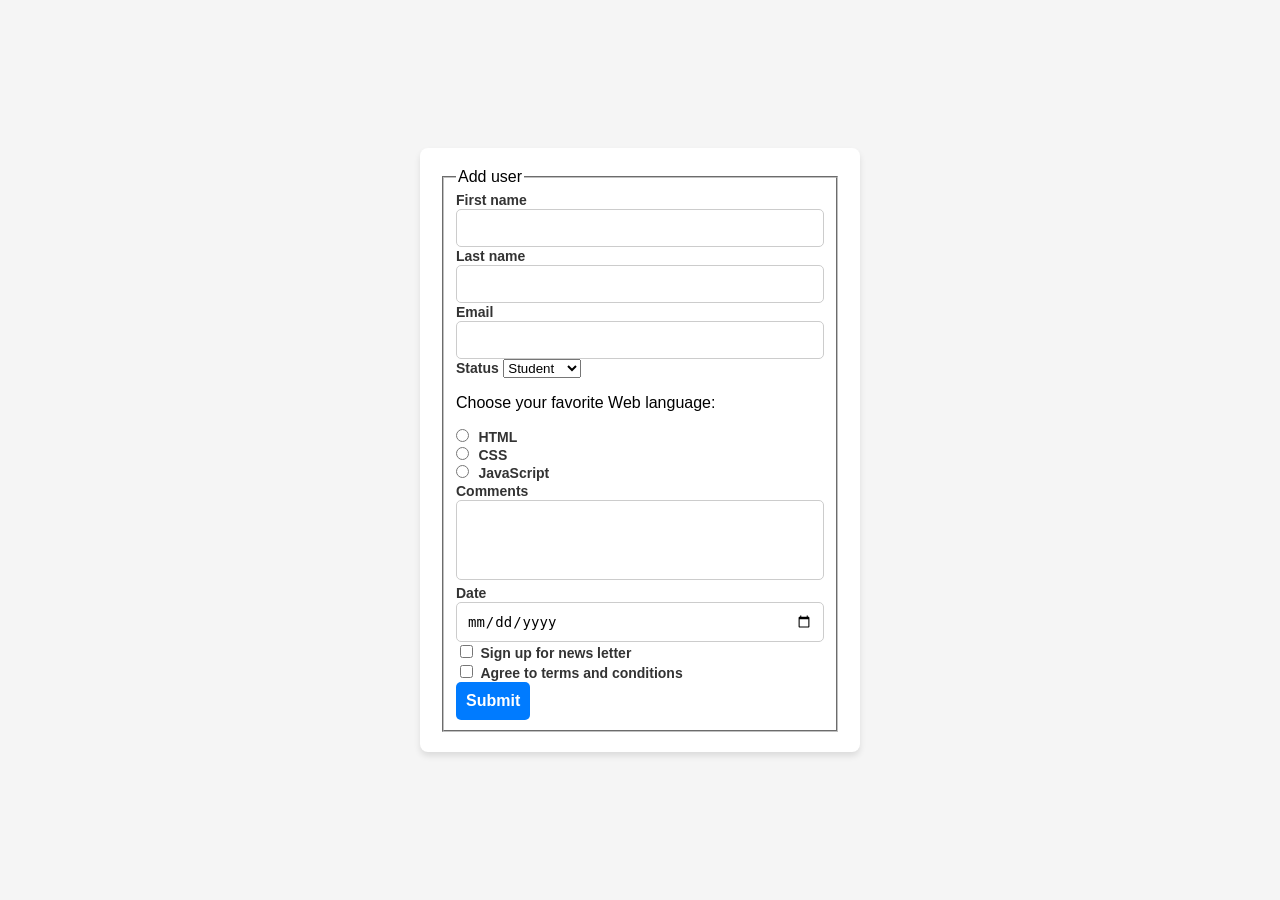
<file: Css/practice-for-prepwork-css-layout/index.html>
<!DOCTYPE html>
<html>
    <head>
        <link rel="stylesheet" type="text/css" href="layout.css">
    </head>
    <body>
        <form action="/form-handling-url" method="post">
            <fieldset>
            <legend>Add user</legend>

            <div>
                <label for="firstName">First name</label>
                <input type="text" id="firstName" name="first_name">
            </div>

            <div>
                <label for="lastName">Last name</label>
                <input type="text" id="lastName" name="last_name">
            </div>

            <div>
                <label for="email">Email</label>
                <input type="email" id="email" name="email_address">
            </div>

            <div>
                <label for="role">Status</label>
                <select id="role" name="user_role_name">
                <option value="student">Student</option>
                <option value="instructor">Instructor</option>
                <option value="guest">Guest</option>
                </select>
            </div>

            <div>
                <p>Choose your favorite Web language:</p>
                <input type="radio" id="html" name="fav_language" value="HTML">
                <label for="html">HTML</label><br>
                <input type="radio" id="css" name="fav_language" value="CSS">
                <label for="css">CSS</label><br>
                <input type="radio" id="javascript" name="fav_language" value="JavaScript">
                <label for="javascript">JavaScript</label>
            </div>

            <div>
                <label for="comments">Comments</label>
                <textarea id="comments" name="comments"></textarea>
            </div>

            <div>
                <label for="date">Date</label>
                <input type="date" id="date" name="date">
            </div>

            <div>
                <input type="checkbox" id="signup" name="signup" value="Signup">
                <label for="signup">Sign up for news letter</label><br>
                <input type="checkbox" id="terms" name="terms" value="Terms">
                <label for="terms"> Agree to terms and conditions</label>
            </div>

            <div>
                <button type="submit">Submit</button>
            </div>

            </fieldset>
        </form>
    </body>
</html>
</file>
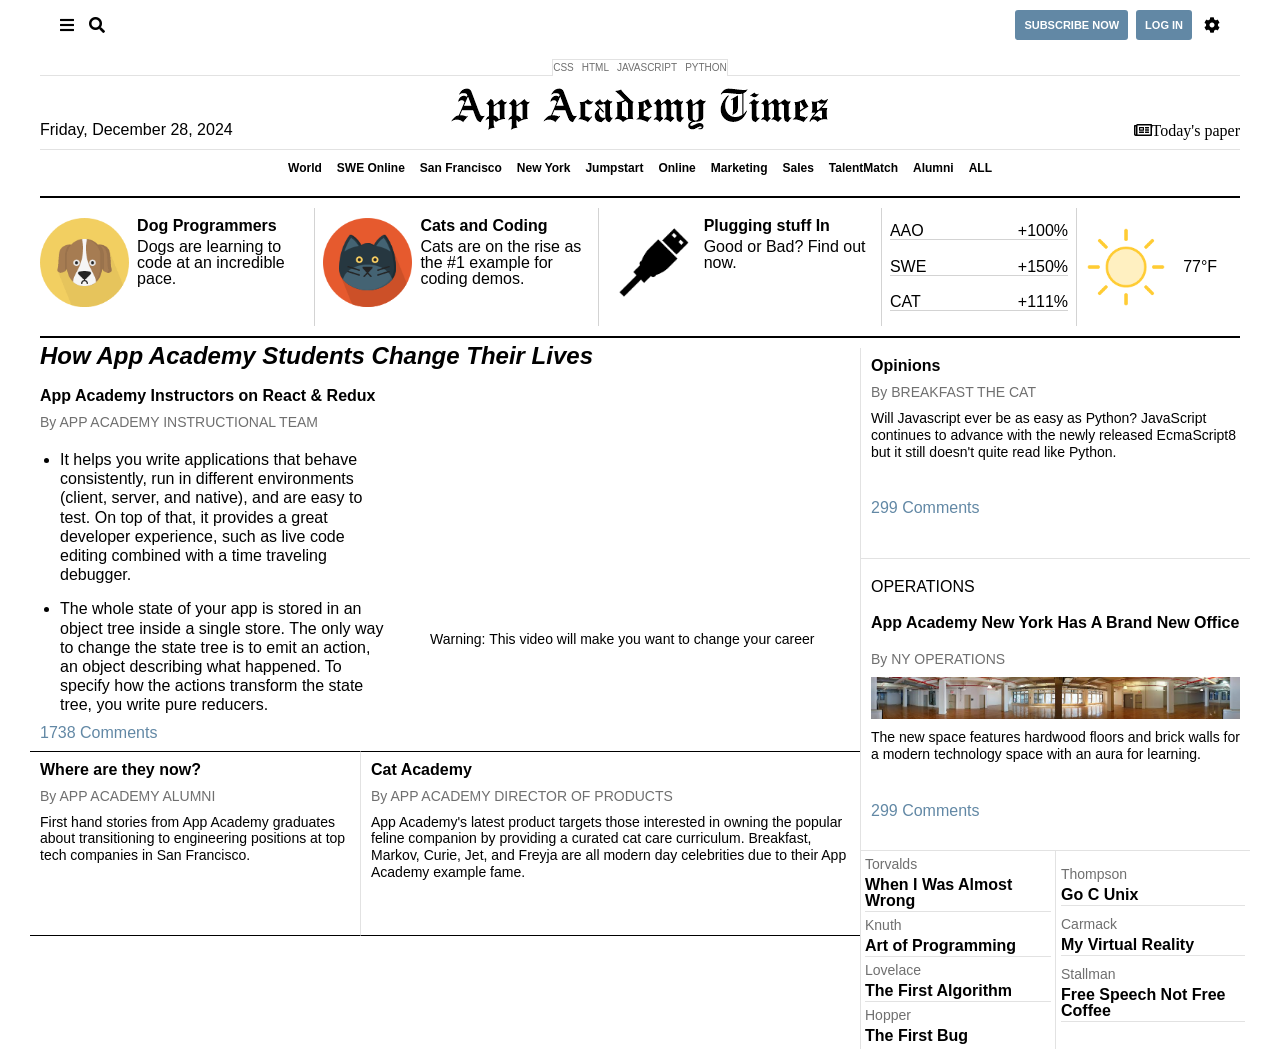
<file: Css/practice-for-week-07-aa-times-long-practice/index.html>
<!-- Your code here -->
 <!DOCTYPE html>
 <html lang="en">
 <head>
    <meta charset="UTF-8">
    <meta name="viewport" content="width=device-width, initial-scale=1.0">
    <title>App Academy Times</title>
    <link rel="stylesheet" href="https://use.fontawesome.com/releases/v5.0.12/css/all.css">
    <link rel="stylesheet" href="./stylesheets/main-styles.css">
 </head>
 <body>
    <header>
        <!--First nav section-->
        <div class="masthead">
            <div class="masthead__menu-and-search">
                <div class="button-icons" id="button-icons-left">
                    <i class="fa fa-bars"></i>
                </div>
                <div class="button-icons" id="button-icons-right">
                    <i class="fa fa-search"></i>
                </div>
            </div>
            <div class="masthead__actions">
                <div>
                    <button>Subscribe Now</button>
                </div>
                <div>
                    <button>Log in</button>
                </div>
                <div>
                    <i class="fas fa-cog" id="settings"></i>
                </div>
            </div>
            <div class="masthead__technologies">
                <div class="technologies">
                    <span class="technologies-one">CSS</span>
                    <span class="technologies-two">HTML</span>
                    <span class="technologies-three">JavaScript</span>
                    <span class="technologies-four">Python</span>
                </div>
            </div>
            <div class="masthead__date">
                Friday, December 28, 2024
            </div>
            <div class="masthead__logo">
                <img src="./images/AA_Times_Logo.png" alt="">
            </div>
            <div class="masthead__paper">
                <i class="far fa-newspaper">Today's paper</i>
            </div>
        </div>
    </header>

    <!--Second nav section-->
    <nav class="nav-main">
        <ul class="nav-container">
            <li>World</li>
            <li>SWE Online</li>
            <li>San Francisco</li>
            <li>New York</li>
            <li>Jumpstart</li>
            <li>Online</li>
            <li>Marketing</li>
            <li>Sales</li>
            <li>TalentMatch</li>
            <li>Alumni</li>
            <li>ALL</li>
        </ul>
    </nav>
    <!--Bar section-->
    <section class="section-bar">
        <div class="interests-bar">
            <div>
                <img class="interests-bar__image" src="./images/dog.png" alt="">
            </div>
            <div class="interests-bar-box">
                <h2 class="interests-bar__headline">Dog Programmers</h2>
                <p class="interests-bar__story">Dogs are learning to code at an incredible pace.</p>
            </div>
            <div>
                <img class="interests-bar__image" src="./images/cat.png" alt="">
            </div>
            <div class="interests-bar-box">
                <h2 class="interests-bar__headline">Cats and Coding</h2>
                <p class="interests-bar__story">Cats are on the rise as the #1 example for coding demos.</p>
            </div>
            <div>
                <img class="interests-bar__image" src="./images/plug.png" alt="">
            </div>
            <div class="interests-bar-box">
                <h2 class="interests-bar__headline">Plugging stuff In</h2>
                <p class="interests-bar__story">Good or Bad? Find out now.</p>
            </div>
            <div class="interests-bar-stock-box">
                <div class="interests-bar__price"><span>AAO</span>+100%</div>
                <div class="interests-bar__price"><span>SWE</span>+150%</div>
                <div class="interests-bar__price"><span>CAT</span>+111%</div>
            </div>
            <div class="interests-bar-sun-box">
                <img class="interests-bar__image" src="./images/sun-icon.png" alt="">
            </div>
            <div class="interests-bar-text-box">
                <p class="interests-bar__text">77°F</p>
            </div>
        </div>
    </section>

    <!--Main Section-->
    <main>
        <article class="article">
            <div class="article__main-title">How App Academy Students Change Their Lives
            </div>
        </article>
        <article class="article article1">
            <header class="article__header">
                <h1 class="article__title">App Academy Instructors on React & Redux</h1>
                <h2 class="article__byline">By
                    <span class="article__author">APP ACADEMY INSTRUCTIONAL TEAM</span>
                </h2>
            </header>
            <ul>
                <li>
                    It helps you write applications that behave consistently, run in different environments (client, server, and native),
                    and are easy to test. On top of that, it provides a great developer experience, such as live code editing combined with
                    a time traveling debugger.
                </li>
                <li>
                    The whole state of your app is stored in an object tree inside a single store.
                    The only way to change the state tree is to emit an action, an object describing what happened. To specify how the
                    actions transform the state tree, you write pure reducers.
                </li>
            </ul>
            <span class="article__comments">1738 Comments</span>
        </article>

        <article class="article article-video">
            <iframe src="https://player.vimeo.com/video/380193367" width="420" height="280" frameborder="0"
                allow="autoplay; fullscreen" allowfullscreen></iframe>
                <p>
                    Warning: This video will make you want to change your career
                </p>
        </article>

        <article class="article article2">
            <header class="article__header">
                <h1 class="article__title">Where are they now?</h1>
                <h2 class="article__byline">
                    By <span class="article__author">APP ACADEMY ALUMNI</span>
                </h2>
            </header>
            <p>
                First hand stories from App Academy graduates about transitioning to
                engineering positions at top tech companies in San Francisco.
            </p>
        </article>
        <article class="article article3">
            <header class="article__header">
                <h1 class="article__title">Cat Academy</h1>
                <h2 class="article__byline">
                    By <span class="article__author">APP ACADEMY DIRECTOR OF PRODUCTS</span>
                </h2>
            </header>
            <p>
                App Academy's latest product targets those interested in owning the popular feline companion by providing a curated cat care curriculum. Breakfast, Markov, Curie, Jet, and Freyja are all modern day celebrities due to their App Academy example fame.
            </p>
        </article>
        <article class="article article4">
            <header class="article__header">
                <h1 class="article__title">Opinions</h1>
                <h2 class="article__byline">
                    By <span class="article__author">BREAKFAST THE CAT</span>
                </h2>
            </header>
            <p>
                Will Javascript ever be as easy as Python?
                JavaScript continues to advance with the newly released EcmaScript8 but it still doesn't quite read like Python.
            </p>
            <span class="article__comments">299 Comments</span>
        </article>
        <article class="article article5">
            <header class="article__header">
                <h1 class="article__title">OPERATIONS</h1>
                <h1 class="article__title2">App Academy New York Has A Brand New Office</h1>
                <h2 class="article__byline">
                    By <span class="article__author">NY OPERATIONS</span>
                </h2>
            </header>
            <img src="./images/new_office.jpg">
            <p>
                The new space features hardwood floors and brick walls for a modern technology space with an aura for learning.
            </p>
            <span class="article__comments">299 Comments</span>
        </article>
        <article class="other_articles">
            <article class="left">
                <article>
                    <header class="article__header">
                        <h2 class="article__author">Torvalds</h2>
                    </header>
                    <p>
                        When I Was Almost Wrong
                    </p>
                </article>
                <article>
                    <header class="article__header">
                        <h2 class="article__author">Knuth</h2>
                    </header>
                    <p>
                        Art of Programming
                    </p>
                </article>
                <article>
                    <header class="article__header">
                        <h2 class="article__author">Lovelace</h2>
                    </header>
                    <p>
                        The First Algorithm
                    </p>
                </article>
                <article>
                    <header class="article__header">
                        <h2 class="article__author">Hopper</h2>
                    </header>
                    <p>
                        The First Bug
                    </p>
                </article>
            </article>
            <article class="right">
                <article>
                    <header class="article__header">
                        <h2 class="article__author">Thompson</h2>
                    </header>
                    <p>
                        Go C Unix
                    </p>
                </article>
                <article>
                    <header class="article__header">
                        <h2 class="article__author">Carmack</h2>
                    </header>
                    <p>
                        My Virtual Reality
                    </p>
                </article>
                <article>
                    <header class="article__header">
                        <h2 class="article__author">Stallman</h2>
                    </header>
                    <p>
                        Free Speech Not Free Coffee
                    </p>
                </article>
            </article>
        </article>
    </main>
    <footer></footer>


    <script src="./scripts/event-handling.js"></script>
 </body>
 </html>
</file>
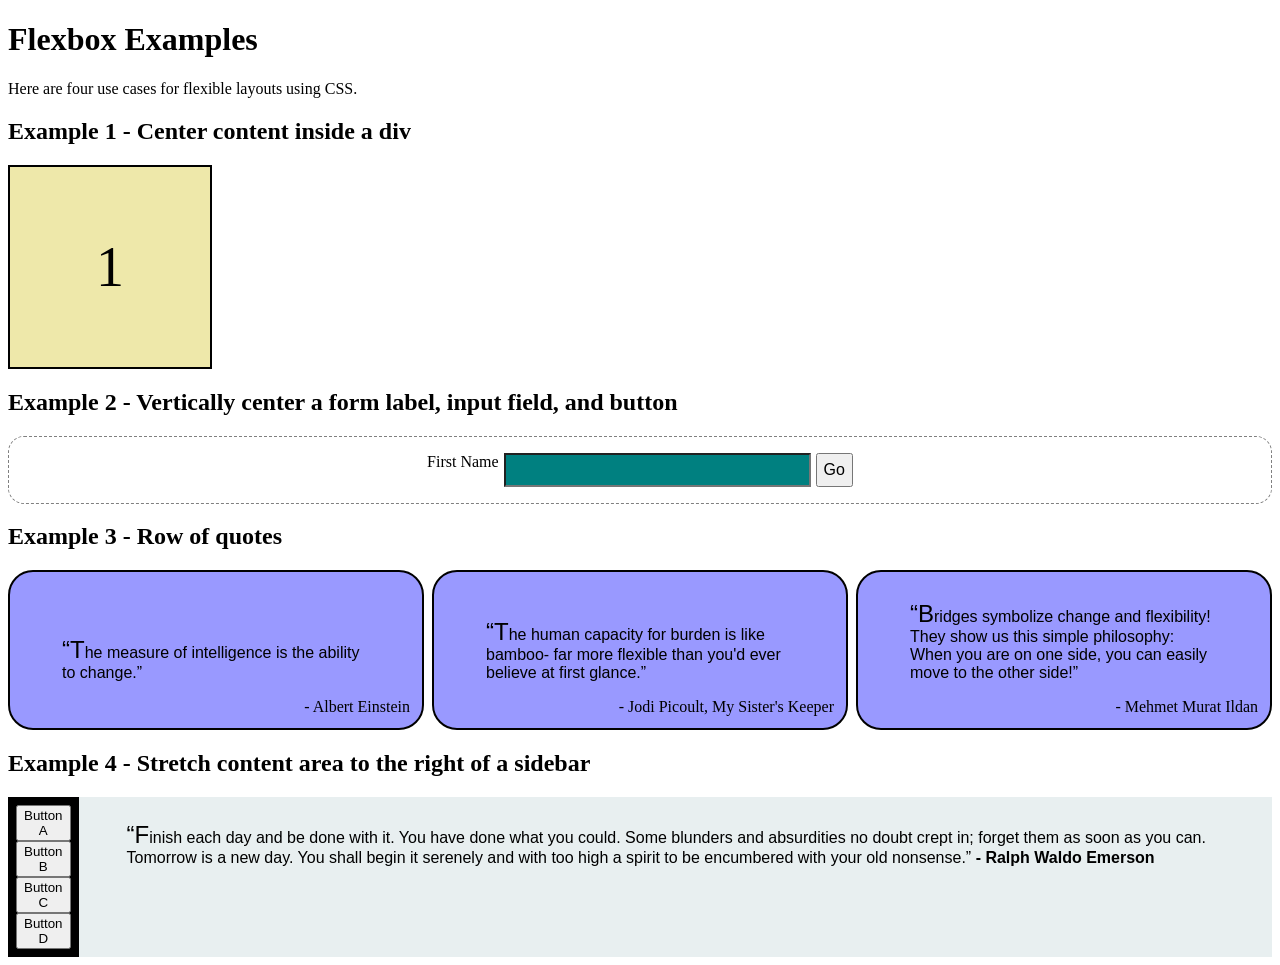
<file: Css/practice-for-week-07-css-flex-box/index.html>
<!DOCTYPE html>
<html lang="en">

<head>
    <meta charset="UTF-8">
    <meta name="viewport" content="width=device-width, initial-scale=1.0">
    <title>Flexbox Examples</title>
    <link rel="stylesheet" href="main.css">
</head>

<body>
    <h1>Flexbox Examples</h1>

    Here are four use cases for flexible layouts using CSS.

    <h2>Example 1 - Center content inside a div</h2>

    <div class="example1">1</div>

    <h2>Example 2 - Vertically center a form label, input field, and button</h2>

    <div class="example2"><label>First Name</label><input />
        <button>Go</button>
    </div>

    <h2>Example 3 - Row of quotes</h2>

    <div class="example3">
        <div>
            <blockquote>“The measure of intelligence is the ability to change.”
            </blockquote>
            - Albert Einstein
        </div>
        <div>
            <blockquote>“The human capacity for burden is like bamboo- far more
                flexible than you'd ever believe at first glance.”
            </blockquote>
            - Jodi Picoult, My Sister's Keeper
        </div>
        <div>
            <blockquote>“Bridges symbolize change and flexibility! They show us this
                simple philosophy: When you are on one side, you can easily move to
                the other side!”
            </blockquote>
            - Mehmet Murat Ildan
        </div>
    </div>

    <h2>Example 4 - Stretch content area to the right of a sidebar</h2>

    <div class="example4">
        <div class="sidebar">
            <button>Button A</button>
            <button>Button B</button>
            <button>Button C</button>
            <button>Button D</button>
        </div>
        <div class="content-area">
            <blockquote>“Finish each day and be done with it. You have done what you
                could. Some blunders and absurdities no doubt crept in; forget them
                as soon as you can. Tomorrow is a new day. You shall begin it
                serenely and with too high a spirit to be encumbered with your old
                nonsense.” <b>- Ralph Waldo Emerson</b></blockquote>
        </div>
    </div>

</body>

</html>
</file>
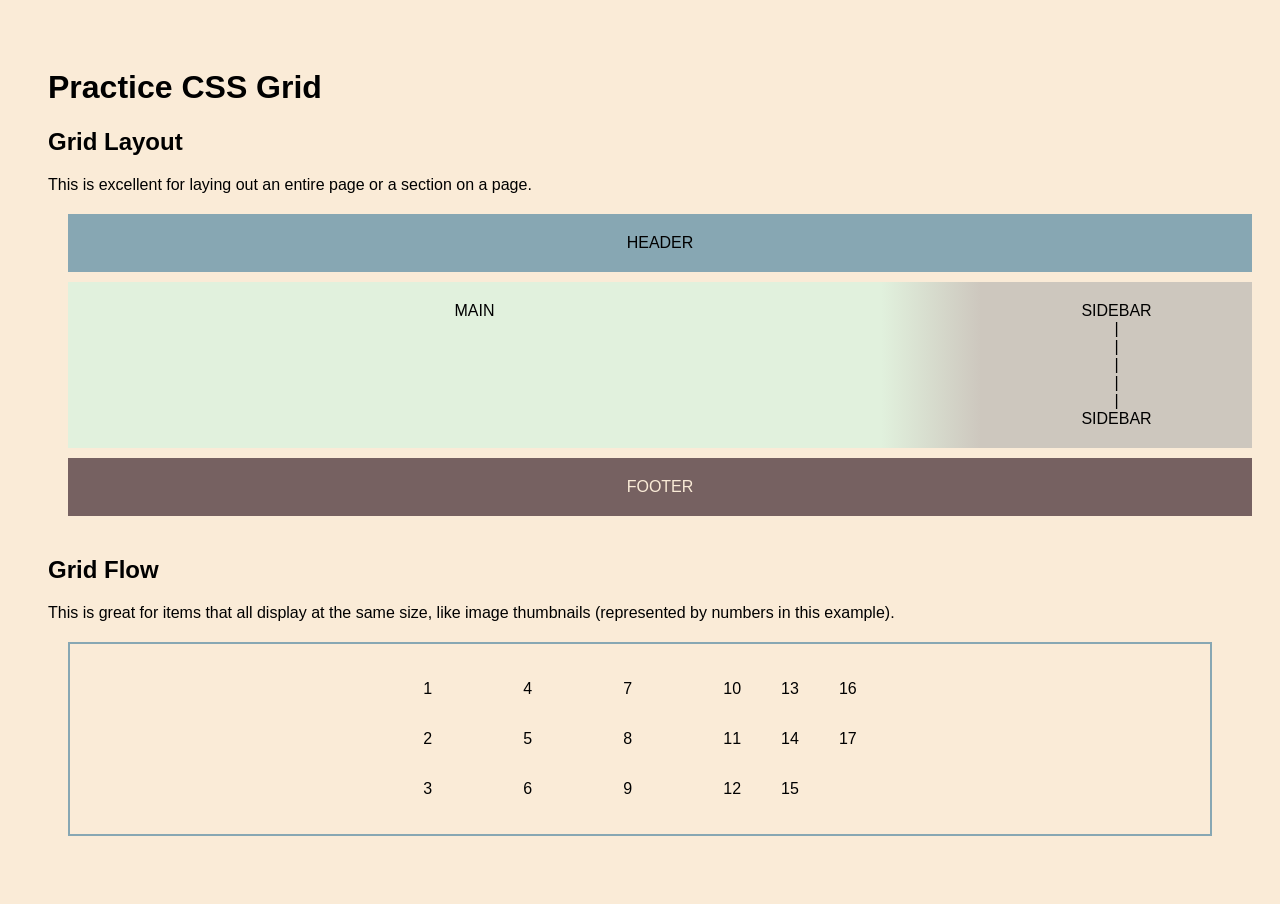
<file: Css/practice-for-week-07-css-grid/index.html>
<!DOCTYPE html>
<html lang="en">

<head>
    <meta charset="UTF-8">
    <meta name="viewport" content="width=device-width, initial-scale=1.0">
    <title>Practice CSS Grid</title>
    <link rel="stylesheet" href="main.css">
</head>

<body>
    <h1>Practice CSS Grid</h1>

    <h2>Grid Layout</h2>
    This is excellent for laying out an entire page or a section on a page.
    <div class="grid-container">
        <div class="item-1">HEADER</div>
        <div class="item-2">MAIN</div>
        <div class="divider"></div>
        <div class="item-3">
            SIDEBAR<br />
            |<br />
            |<br />
            |<br />
            |<br />
            |<br />
            SIDEBAR
        </div>
        <div class="item-4">FOOTER</div>
    </div>

    <h2>Grid Flow</h2>
    This is great for items that all display at the same size, like image
    thumbnails (represented by numbers in this example).
    <div class="grid-container-flow">
        <div>1</div>
        <div>2</div>
        <div>3</div>
        <div>4</div>
        <div>5</div>
        <div>6</div>
        <div>7</div>
        <div>8</div>
        <div>9</div>
        <div>10</div>
        <div>11</div>
        <div>12</div>
        <div>13</div>
        <div>14</div>
        <div>15</div>
        <div>16</div>
        <div>17</div>
    </div>
</body>

</html>
</file>
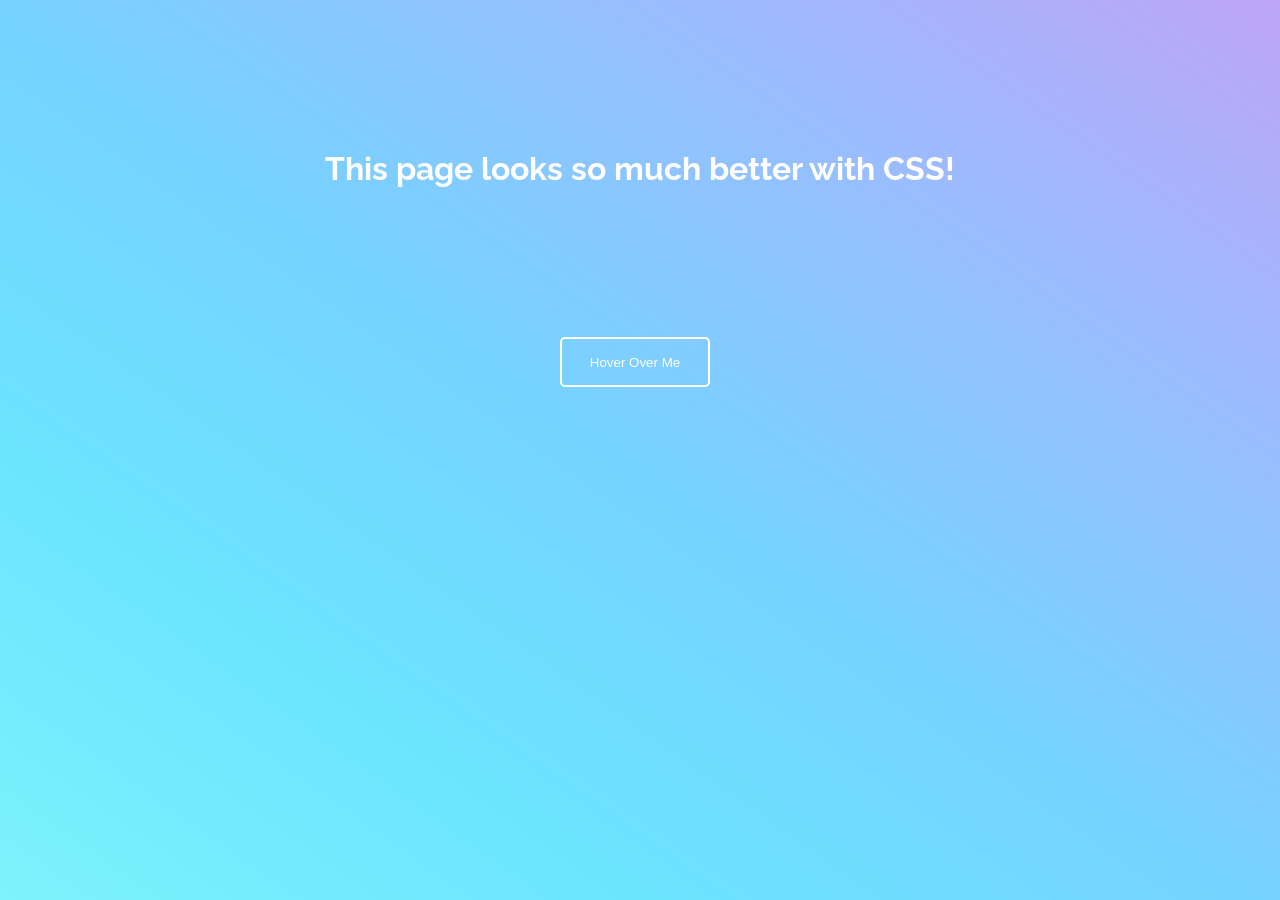
<file: Css/practice-for-week-07-css-linking-imports/index.html>
<!DOCTYPE html>
<html lang="en">
<head>
    <meta charset="UTF-8">
    <meta http-equiv="X-UA-Compatible" content="IE=edge">
    <meta name="viewport" content="width=device-width, initial-scale=1.0">
    <title>Linking Stylesheets</title>
    <!-- Your code here -->
     <link rel="stylesheet" href="styles.css">
     <link rel="stylesheet" href="button.css">
     <link rel="stylesheet" href="import.css">
</head>
<body>
    <div class="container">
        <h1>This page looks so much better with CSS!</h1>
        <button>Hover Over Me</button>
    </div>
</body>
</html>
</file>
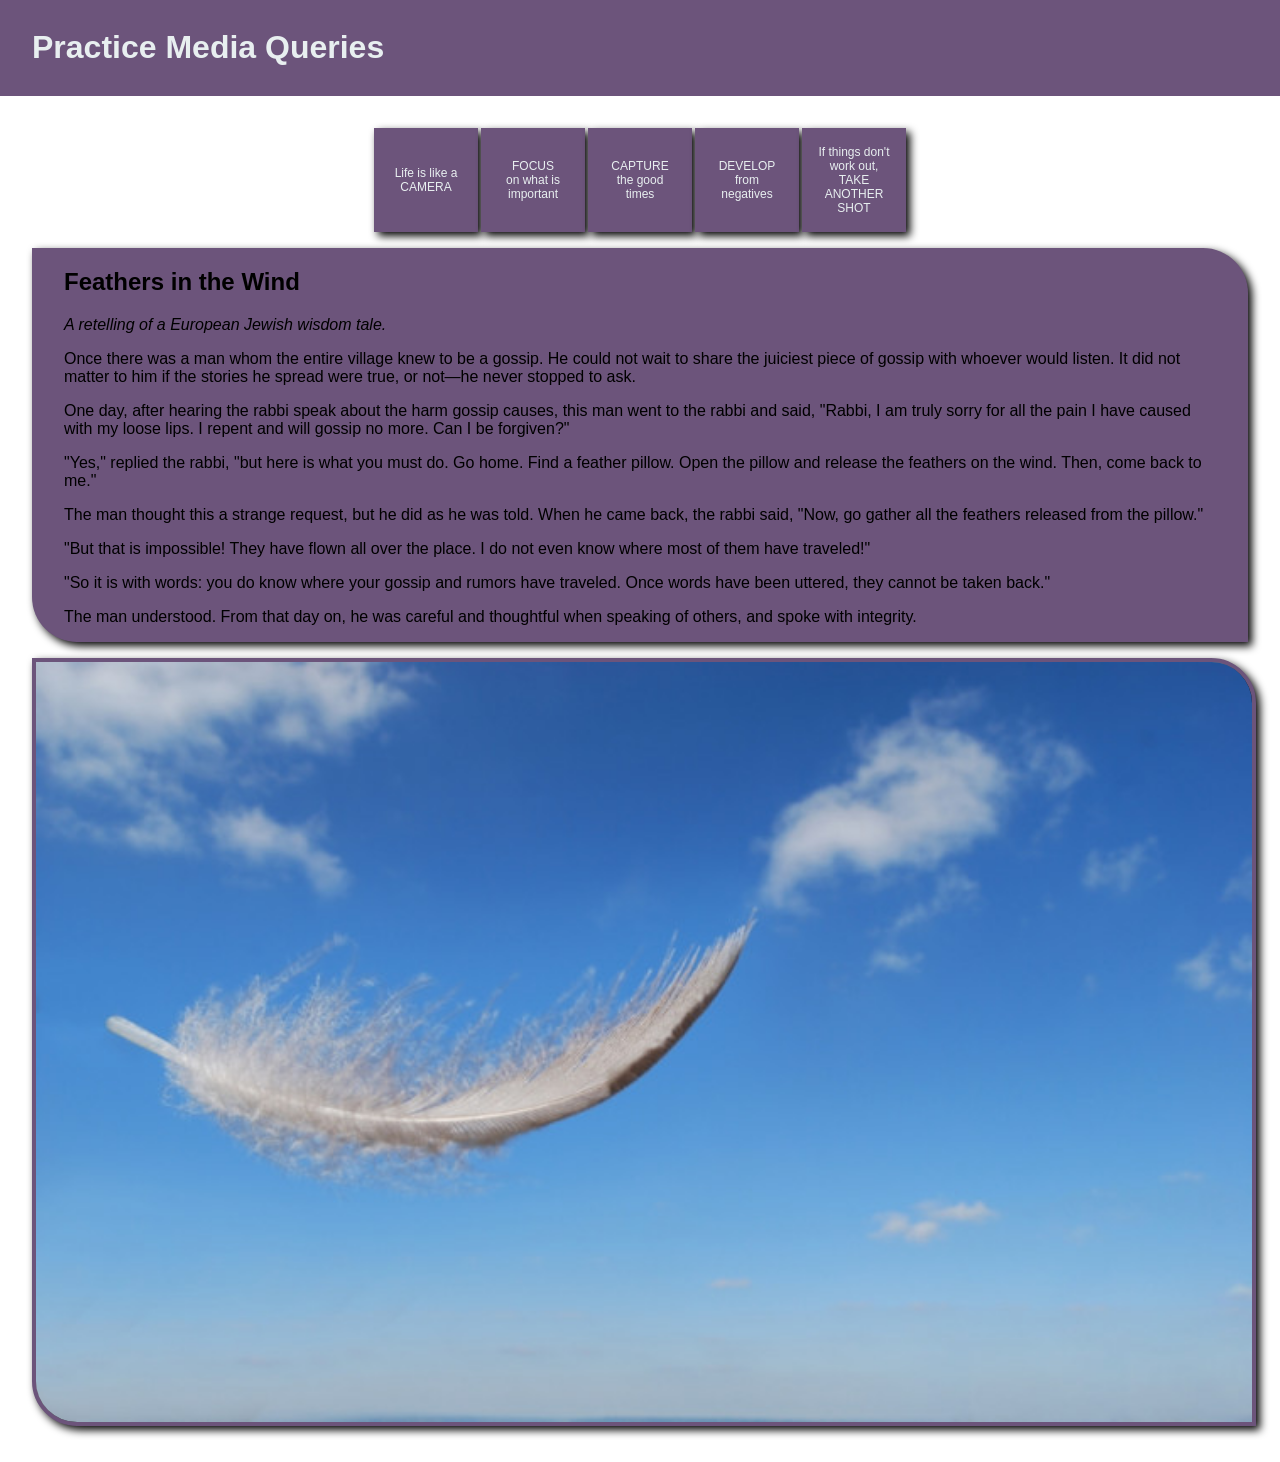
<file: Css/practice-for-week-07-css-media-queries/index.html>
<!DOCTYPE html>
<html lang="en">

<head>
    <meta charset="UTF-8">
    <meta name="viewport" content="width=device-width, initial-scale=1.0">
    <title>Practice Media Queries</title>
    <link rel="stylesheet" href="main.css">
</head>

<body>
    <header>
        <h1>Practice Media Queries</h1>
    </header>
    <div class="page">
        <div class="content">
            <div class="sidebar">
                <div class="ffe">Life is like a CAMERA</div>
                <div class="ffe">FOCUS<br />on what is important</div>
                <div class="ffe">CAPTURE<br />the good times</div>
                <div class="ffe">DEVELOP<br />from negatives</div>
                <div class="ffe">If things don't work out,<br />TAKE ANOTHER SHOT</div>
            </div>
            <div class="story-box">
                <h2>Feathers in the Wind</h2>
                <p><em>A retelling of a European Jewish wisdom tale.</em></p>

                <p>Once there was a man whom the entire village knew to be a gossip.
                    He could not wait to share the juiciest piece of gossip with
                    whoever would listen. It did not matter to him if the stories he
                    spread were true, or not—he never stopped to ask.</p>
                <p>One day, after hearing the rabbi speak about the harm gossip
                    causes, this man went to the rabbi and said, "Rabbi, I am truly
                    sorry for all the pain I have caused with my loose lips. I
                    repent and will gossip no more. Can I be forgiven?"</p>
                <p>"Yes," replied the rabbi, "but here is what you must do. Go home.
                    Find a feather pillow. Open the pillow and release the feathers
                    on the wind. Then, come back to me."</p>
                <p>The man thought this a strange request, but he did as he was
                    told. When he came back, the rabbi said, "Now, go gather all the
                    feathers released from the pillow."</p>
                <p>"But that is impossible! They have flown all over the place. I do
                    not even know where most of them have traveled!"</p>
                <p>"So it is with words: you do know where your gossip and rumors
                    have traveled. Once words have been uttered, they cannot be
                    taken back."</p>
                <p>The man understood. From that day on, he was careful and
                    thoughtful when speaking of others, and spoke with
                    integrity.</p>
            </div>
        </div>
        <div class="image-box">
            <img alt="feather" src="feather.jpg">
        </div>
    </div>
</body>

</html>
</file>
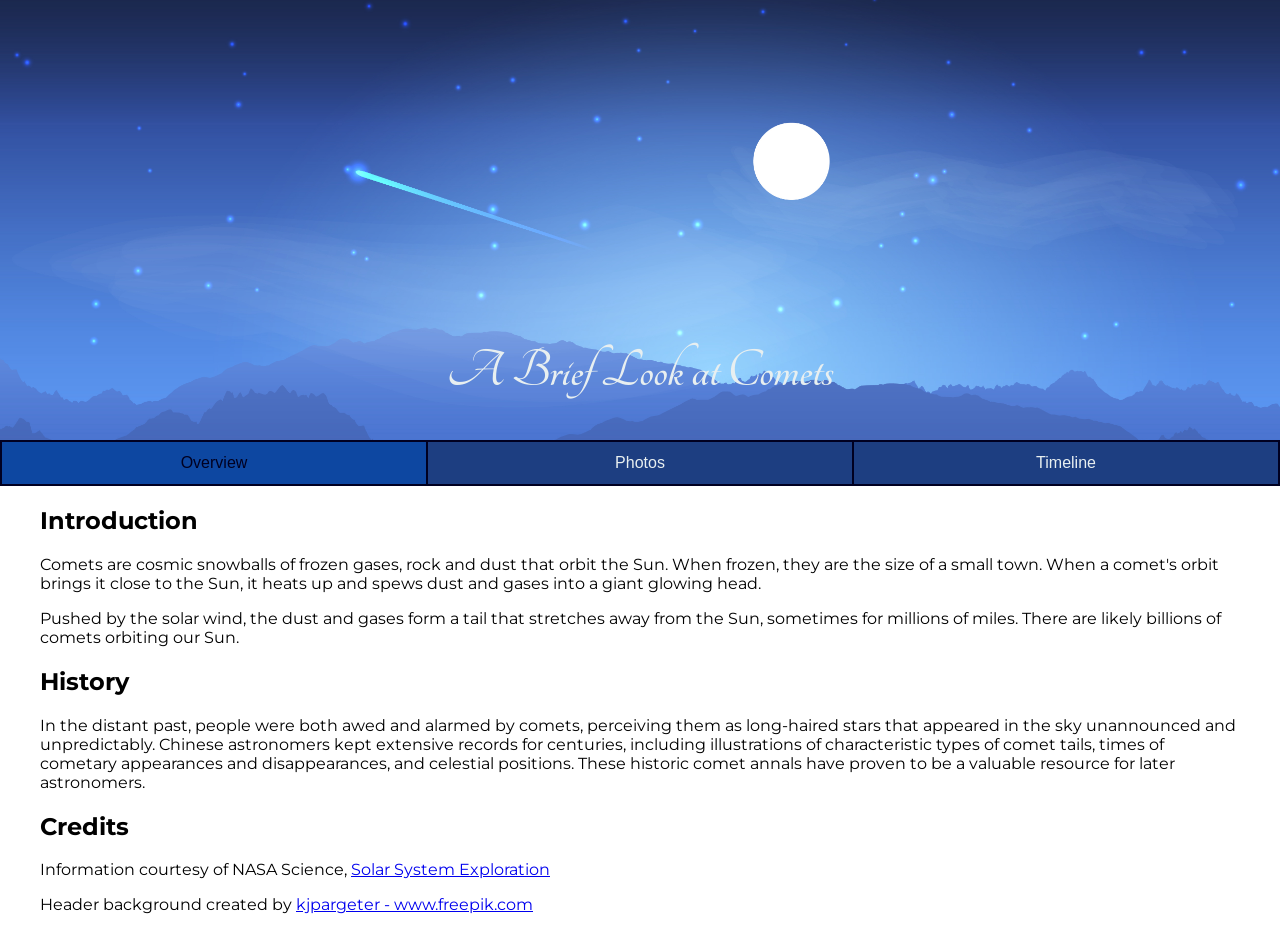
<file: Css/practice-for-week-07-media-queries-long-practice/index.html>
<!DOCTYPE html>
<html lang="en">

<head>
    <meta charset="UTF-8">
    <title>A Brief Look at Comets</title>
    <meta name="viewport" content="width=device-width, initial-scale=1.0">
    <link rel="preconnect" href="https://fonts.gstatic.com">
    <link rel="stylesheet" href="https://fonts.googleapis.com/css2?family=Montserrat:wght@300&display=swap">
    <link rel="stylesheet" href="https://fonts.googleapis.com/css?family=Tangerine">
    <link rel="stylesheet" href="styles/main.css">
</head>

<body>
    <header class="homepage">
        <h1>A Brief Look at Comets</h1>
    </header>
    <nav>
        <!-- Printing Important Content -->
        <a href="index.html" class="selected">Overview</a>

        <!-- Orientation of Item Cards: listing -->
        <a href="pages/photos.html">Photos</a>


        <!-- Prevent Overlap Ugliness - both screen & printed -->
        <!-- Wide = spread out, narrow = scroll, print = scale??? -->
        <a href="pages/timeline.html">Timeline</a>
    </nav>

    <h2>Introduction</h2>
    <p>Comets are cosmic snowballs of frozen gases, rock and dust that orbit
        the Sun. When frozen, they are the size of a small town. When a comet's
        orbit brings it close to the Sun, it heats up and spews dust and gases
        into a giant glowing head.</p>
    <p>Pushed by the solar wind, the dust and gases form a tail that stretches
        away from the Sun, sometimes for millions of miles. There are likely
        billions of comets orbiting our Sun.</p>
    <h2>History</h2>
    <p>In the distant past, people were both awed and alarmed by comets,
        perceiving them as long-haired stars that appeared in the sky
        unannounced and unpredictably. Chinese astronomers kept extensive
        records for centuries, including illustrations of characteristic types
        of comet tails, times of cometary appearances and disappearances, and
        celestial positions. These historic comet annals have proven to be a
        valuable resource for later astronomers.</p>
    <h2>Credits</h2>
    <p>Information courtesy of NASA Science,
        <a href="https://solarsystem.nasa.gov/asteroids-comets-and-meteors/comets/overview">Solar System Exploration</a>
    </p>

    <p>Header background created by
        <a href="https://www.freepik.com/vectors/background">kjpargeter - www.freepik.com</a>
    </p>
</body>

</html>
</file>
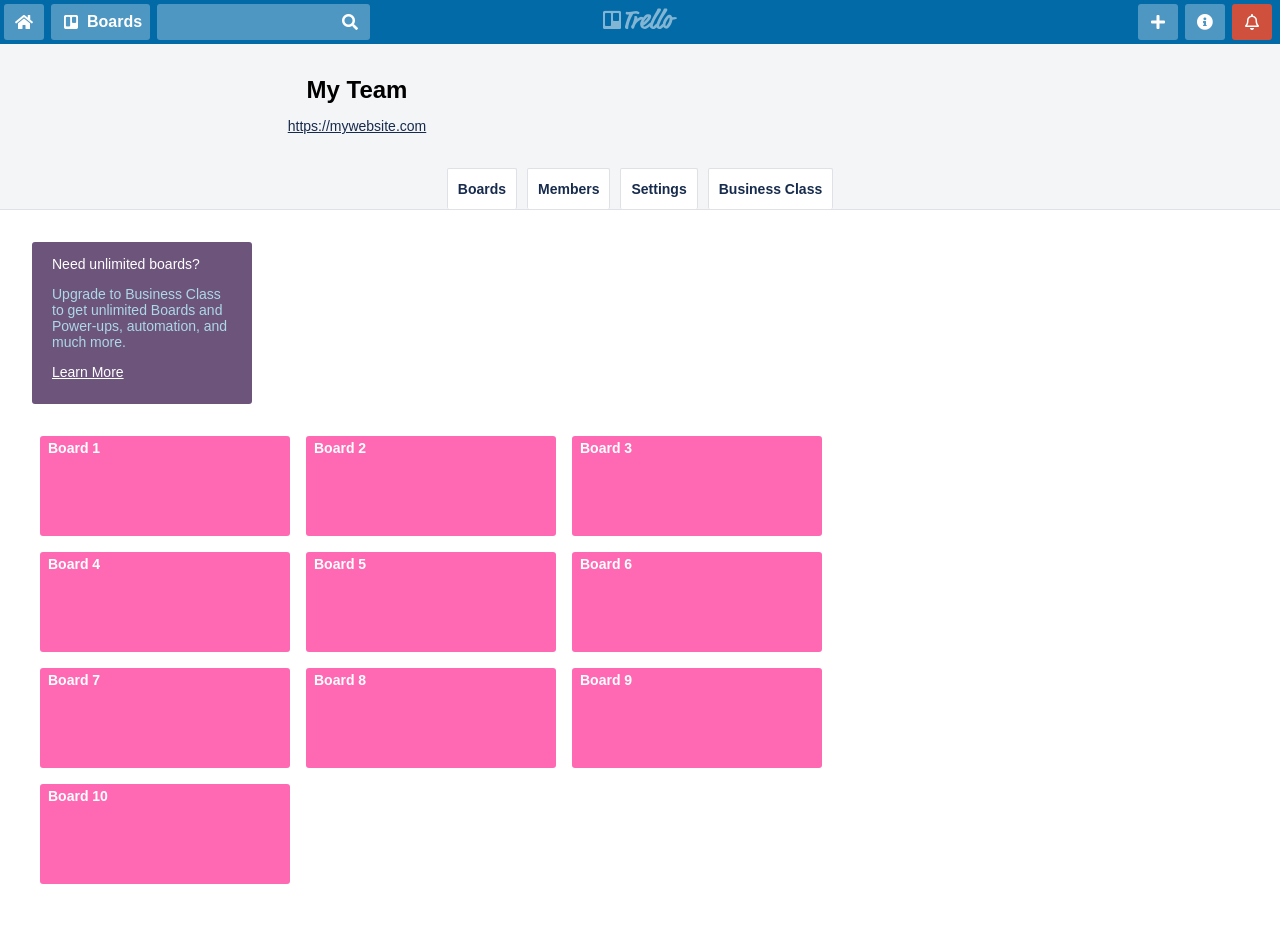
<file: Css/practice-for-week-07-recreate-trello-long-practice/index.html>
<!DOCTYPE html>
<html>

<head>
  <meta charset="UTF-8">
  <meta name="viewport" content="width=device-width, initial-scale=1.0">
  <link rel="stylesheet" href="https://cdnjs.cloudflare.com/ajax/libs/font-awesome/5.11.1/css/all.css" rel="stylesheet">
  <link rel="stylesheet" type="text/css" href="main.css">
</head>

<body>
  <div class="header-nav__container">
    <span class="header-nav__group">
      <a class="header-nav__link">
        <div class="header-nav__button" id="home">
          <i class="fas fa-home"></i>
        </div>
      </a>
      <a class="header-nav__link">
        <div class="header-nav__button" id="boards">
          <i class="fab fa-trello"></i> <span class="boards-label">Boards</span>
        </div>
      </a>
      <a class="header-nav__link">
        <div class="header-nav__button" id="search">
          <input type="search" value>
          <i class="fas fa-search"></i>
        </div>
      </a>
    </span>
    <span class="header-nav__group">
      <img class="header-nav__trello-logo" id="trello-logo" src="trello-logo-white.png" style="height:30px" />
    </span>
    <span class="header-nav__group" id="header_icons">
      <a class="header-nav__link">
        <div class="header-nav__button" id="plus">
          <i class="fas fa-plus"></i>
        </div>
      </a>
      <a class="header-nav__link">
        <div class="header-nav__button" id="info">
          <i class="fas fa-info-circle"></i>
        </div>
      </a>
      <a class="header-nav__link">
        <div class="header-nav__button" id="alerts">
          <i class="far fa-bell"></i>
        </div>
      </a>
    </span>
  </div>
  <div class="team__container">
    <div class="team__info">
      <h1>My Team</h1>
      <a class="team-link" href="https://mywebsite.com">https://mywebsite.com</a>
    </div>
  </div>
  <div class="tabbed-nav__container">
    <div class="tabbed-nav__group">
      <a class="tabbed-nav__link" id="boards-tab">Boards</a>
      <a class="tabbed-nav__link" id="members-tab">Members</a>
      <a class="tabbed-nav__link" id="settings-tab">Settings</a>
      <a class="tabbed-nav__link" id="business-class-tab">Business Class</a>
    </div>
  </div>
  <div class="boards__container">
    <div class="boards__sidebar">
      <div class="boards__sidebar-content">
        <p class="title">Need unlimited boards?</p>
        <p class="description">Upgrade to Business Class to get unlimited Boards and Power-ups,
          automation, and much more.</p>
        <p class="cta"><a href="">Learn More</a></p>
      </div>
    </div>
    <div class="boards__group">
      <div class="boards__board board-1">Board 1</div>
      <div class="boards__board board-2">Board 2</div>
      <div class="boards__board board-3">Board 3</div>
      <div class="boards__board board-4">Board 4</div>
      <div class="boards__board board-5">Board 5</div>
      <div class="boards__board board-6">Board 6</div>
      <div class="boards__board board-7">Board 7</div>
      <div class="boards__board board-8">Board 8</div>
      <div class="boards__board board-9">Board 9</div>
      <div class="boards__board board-10">Board 10</div>
    </div>
  </div>
</body>

</html>
</file>
<file: Css/practice-for-prepwork-css-layout/layout.css>
/*body {
    background-color: rgb(169, 169, 245);
    display: flex;
    justify-content: center;
    align-items: center;
}

.block {
    background-color: brown;
    padding: 20px;
    width: 400px;
    box-shadow: 0 4px 6px rgba(0, 0, 0, 0.1);
    border-radius: 8px;
    display: flex;
    flex-direction: column;
    gap: 15px;
    position: relative;
}*/

/* General Reset */
body {
    margin: 0;
    font-family: Arial, sans-serif;
    background-color: #f5f5f5;
    display: flex;
    justify-content: center;
    align-items: center;
    height: 100vh;
}

/* Form Container */
form {
    background-color: #fff;
    padding: 20px;
    width: 400px;
    box-shadow: 0 4px 6px rgba(0, 0, 0, 0.1);
    border-radius: 8px;
    display: flex;
    flex-direction: column;
    gap: 15px;
    position: relative;
}

/* Add User Tab */
/*.add-user-tab {
    position: absolute;
    top: -10px;
    left: 10px;
    background-color: #fff;
    padding: 5px 10px;
    font-weight: bold;
    font-size: 14px;
    border: 1px solid #ccc;
    border-radius: 8px;
}

/* Labels */
label {
    font-weight: bold;
    font-size: 14px;
    margin-bottom: 5px;
    color: #333;
    text-align: center;
}

/* Input Fields */
input[type="text"],
input[type="email"],
input[type="date"],
textarea {
    width: 100%;
    padding: 10px;
    font-size: 14px;
    border: 1px solid #ccc;
    border-radius: 5px;
    box-sizing: border-box;
}

/* Radio Buttons */
.radio-group {
    display: flex;
    align-items: center;
    gap: 10px;
}

input[type="radio"] {
    margin: 0 5px 0 0;
}

/* Textarea */
textarea {
    resize: none;
    height: 80px;
}

/* Checkbox Group */
.checkbox-group {
    display: flex;
    gap: 15px;
    font-size: 14px;
}

/* Submit Button */
button[type="submit"] {
    background-color: #007BFF;
    color: #fff;
    padding: 10px;
    font-size: 16px;
    font-weight: bold;
    border: none;
    border-radius: 5px;
    cursor: pointer;
}

button[type="submit"]:hover {
    background-color: #0056b3;
    border: 5px solid yellow;
}
</file>
<file: Css/practice-for-week-07-aa-times-long-practice/stylesheets/main-styles.css>
@import url("reset.css");
@import url("global.css");

@import url("components/gear-dropdown.css");
@import url("components/interest-links.css");
@import url("components/main-content.css");
@import url("components/main-nav.css");
@import url("components/masthead.css");
@import url("components/search-modal.css");

@media (max-width: 1200px) {
    .article4,
    .article5,
    .other_articles {
      display: none;
    }
    .primary-column {
      grid-column: 1 / -1; /* Make the primary column span the entire width */
    }
  }

  @media (max-width: 1000px) {
    .interests-bar {
      display: none;
    }
  }
</file>
<file: Css/practice-for-week-07-css-flex-box/main.css>
.example1 {
    width: 200px;
    height: 200px;
    background-color: palegoldenrod;
    border: solid black 2px;
    font-size: 42pt;

    /* Phase 1 */

    /* Your code here */
    display: flex;
    justify-content: center;
    align-items: center;
}

.example2 {
    border: dashed grey 1px;
    border-radius: 16px;
    padding: 16px;

    /* Phase 2 */

    /* Your code here */
    display: flex;
    justify-content: center;
    gap: 5px;
}

.example2 > button {
    padding: 6px;
    font-size: 16px;
}
.example2 > input {
    font-size: 24px;
    background-color: teal;
    color: lightcyan;
}

.example3 {
    min-width: 550px;
    max-width: 1280px;
    display: flex;
    flex-direction: row;
    gap: 8px;
}

.example3 > div {
    border: solid black 2px;
    background-color: #9999ff;
    border-radius: 25px;
    padding: 12px;

    /* Phase 3 */

    /* Your code here */
    flex: 1 1 33.33%;
    display: flex;
    flex-direction: column;
    justify-content: flex-end;
    align-items: flex-end;

}

blockquote {
    align-self: flex-end;
}



.example4 {
    /* Phase 4 - Part 1 of 2 */

    /* Your code here */
    display: flex;
}

.sidebar {
    background-color: black;
    padding: 8px;

    /* Phase 4 - Part 2 of 2 */

    /* Your code here */
    display: flex;
    flex-direction: column;

}
.content-area {
    background-color: #E8EFF0;
    padding: 8px;
}

blockquote {
    font-family: sans-serif;
}

blockquote:first-letter {
    font-size: 18pt;
}
</file>
<file: Css/practice-for-week-07-css-grid/main.css>
html, body, div {
    /* PAGE SETTINGS - DO NOT EDIT */
    font-family: sans-serif;
    background-color: antiquewhite;
    padding: 20px;
}

/* ====== */

.grid-container {
    text-align: center;

    /* Phase 1 */
    /* Your code here */
    display: grid;
    grid-template-columns: 3fr auto 1fr;
    grid-template-areas:
        "header header header"
        "main . sidebar"
        "footer footer footer";
    width: 100%;
    /* Bonus Phase */
    /* Your code here */
    row-gap: 10px;
}
.item-1 {
    background-color: #87a7b3; /* steel blue */

    /* Phase 1 */
    /* Your code here */
    grid-area: header;
}
.item-2 {
    background-color: #e1f1dd; /* light sea green */

    /* Phase 1 */
    /* Your code here */
    grid-area: main;
}
.item-3 {
    background-color: #cdc7be; /* grey */

    /* Phase 1 */
    /* Your code here */
    grid-area: sidebar;
}
.item-4 {
    background-color: #766161; /* brown */
    color: antiquewhite;

    /* Phase 1 */
    /* Your code here */
    grid-area: footer;
}

.divider {
    background-image: linear-gradient(to right, #e1f1dd, #cdc7be);

    /* Bonus Phase */
    /* Your code here */
    width: 100px;
    box-sizing: border-box;
}

/* ====== */

.grid-container-flow {
    border: solid #87a7b3 2px;
    margin: 20px;

    /* Phase 2 */
    /* Your code here */
    display: grid;
    grid-template-columns: repeat(3, 100px);
    grid-template-rows: repeat(3, 50px);
    grid-auto-flow: column;
    align-items: center;
    justify-content: center;
}
</file>
<file: Css/practice-for-week-07-css-linking-imports/styles.css>
@import url('https://fonts.googleapis.com/css2?family=Raleway:wght@100&display=swap');

* {
    margin: 0;
    padding: 0;
}

body {
    background-image: linear-gradient(to right top, #7df3fc, #6be4ff, #77d2ff, #99bdff, #bda5f5);
    height: 100vh;
}

.container {
    display: flex;
    flex-direction: column;
    align-items: center;
}

h1 {
    text-align: center;
    color: white;
    font-family: 'Raleway', sans-serif;
    margin: 150px;
}
</file>
<file: Css/practice-for-week-07-css-linking-imports/button.css>
button {
    width: 150px;
    height: 50px;
    background-color: transparent;
    color: white;
    border: 2px solid white;
    margin-right: 10px;
    outline: none;
    border-radius: 5px;
    cursor: pointer;
}

button:hover {
    background-color: white;
    color: #97caec;
    font-weight: 800;
}
</file>
<file: Css/practice-for-week-07-css-linking-imports/import.css>
@import url('styles.css');
@import url('button.css');
</file>
<file: Css/practice-for-week-07-css-media-queries/main.css>
@media screen and (max-width: 600px) {
    /* ----- Default Screen ----- */
    .page {
        flex-direction: column;
    }
    .content {
        flex-direction: column;
    }
    .sidebar {
        flex-direction: row;
        justify-content: center;
    }

}

@media screen and (min-width: 601px) and (max-width: 1200px) {
    /* ----- Phase 1 - Moderate Screen ----- */
    .page {
        flex-direction: row;
    }
    .content {
        flex-direction: row;
    }
    .sidebar {
        flex-direction: column;
        justify-content: center;
    }

}



html, body {
    margin: 0;
    font-family: sans-serif;
}

header {
    background-color: #6C547B;
    color: #E8EFF0;
    padding: 0.5rem 2rem;
}

/* ===== MAIN AREA LAYOUT ===== */

.page {
    padding: 2rem;
    gap: 1rem;
    display: flex;
}

.content {
    gap: 1rem;
    display: flex;
}
.content > div {
    flex: 1 1 100%;
}
.content > div:first-child {
    flex: 0;
}

/* ===== MESSAGE BOXES ===== */

.sidebar {
    /*background-color: #6C547B;*/
    display: flex;
    align-items: center;
    flex-wrap: wrap;
    gap: 3px;
}

.ffe {
    background-color: #6C547B;
    filter: drop-shadow(4px 4px 4px black);
    color: #E8EFF0;
    font-size: 12px;
    width: 72px;
    height: 72px;
    display: flex;
    align-items: center;
    justify-content: center;
    text-align: center;
    padding: 1rem;
}

/* ===== TEXT, IMAGE ===== */

.story-box {
    padding: 0 2rem;
    border-radius: 0 45px;
    background-color: #6C547B;
    filter: drop-shadow(4px 4px 4px black);
}

.image-box img {
    border: solid #6C547B 4px;
    border-radius: 0 45px;
    filter: drop-shadow(4px 4px 4px black);
    width: 100%;
}

/* ===== LAYOUT VARIATIONS ===== */

/* ----- Default Screen ----- */
.page {
    flex-direction: column;
}
.content {
    flex-direction: column;
}
.sidebar {
    flex-direction: row;
    justify-content: center;
}

/* ----- Phase 1 - Moderate Screen ----- */

/* Your code here */

/* ----- Phase 1 - Wide Screen ----- */

/* Your code here */

/* ===== PRINTING ===== */

/* Phase 2 */

/* Your code here */
</file>
<file: Css/practice-for-week-07-media-queries-long-practice/styles/main.css>
@media screen and (max-width: 600px) {
    header.homepage {
        height: 300px;
    }
    header.homepage h1 {
        font-size: 2.5em;
    }
    header.homepage h2 {
        font-size: 1.5em;
    }
    nav {
        flex-direction: column;
    }
    nav a {
        flex: 1 1 100%;
        padding: 8px;
    }
    nav a:hover {
        background-color: #0D47A1;
    }
    nav a.selected {
        background-color: #0D47A1;
        color: #000021;
        cursor: default;
    }
    .content {
        margin: 0 10px;
    }
    .content h1 {
        font-size: 2em;
    }
    .content h2 {
        font-size: 1.5em;
    }
}

@media screen and (min-width: 601px) {
    header.homepage {
        height: 440px;
    }
    header.homepage h1 {
        font-size: 3.5em;
    }
    header.homepage h2 {
        font-size: 2em;
    }
    nav {
        flex-direction: row;
    }
    nav a {
        flex: 1 1 100%;
        padding: 12px;
    }
    nav a:hover {
        background-color: #0D47A1;
    }
    nav a.selected {
        background-color: #0D47A1;
        color: #000021;
        cursor: default;
    }
    .content {
        margin: 0 20px;
    }
    .content h1 {
        font-size: 3em;
    }
    .content h2 {
        font-size: 2em;
    }

html, body {
    font-family: 'Montserrat', sans-serif;
    margin: 0 20px;
}

h1 {
    font-family: 'Tangerine', serif;
}

header {
    background-color: #1d3e81;
    background-image: url("images/8048.jpg");
    background-size: cover;
    background-position: top;
    color: #E8EFF0;
    vertical-align: bottom;
    display: flex;
    align-items: center;
    justify-content: flex-end;
    flex-direction: column;
    margin: 0 -40px;
}
header.homepage {
    height: 440px;
}

nav {
    background-color: #000021;
    font-family: "Roboto", sans-serif;
    display: flex;
    flex-direction: row;
    justify-content: center;
    padding: 2px;
    gap: 2px;
    margin: 0 -40px;
}
nav a {
    background-color: #1d3e81;
    text-decoration: none !important;
    color: #E8EFF0;
    padding: 12px;
    flex: 1 1 100%;
    text-align: center;
    display: grid;
}
nav a:hover {
    background-color: #0D47A1;
}
nav a.selected {
    background-color: #0D47A1;
    color: #000021;
    cursor: default;
}

/* Your code here */
</file>
<file: Css/practice-for-week-07-recreate-trello-long-practice/main.css>
/* Your code here */

body {
  font-family: 'Segoe UI', 'Roboto', 'Noto Sans', 'Ubuntu', 'Droid Sans', 'Helvetica Neue', sans-serif;
  font-size: 14px;
  margin: 0;
}

.header-nav__container {
  background-color: #026AA7;
  font-size: 16px;
  line-height: 20px;
  padding: 4px;
  color: white;
  display: flex;
  justify-content: space-between;
  align-items: center;
}

.header-nav__group {
  gap: 3px;
}

#alerts {
  background-color: #CF513D;
}

@media screen and (max-width: 730px) {
  /* Hide the header search input field */
  .header-search-input
  { display: none; }
  /* Hide the "Boards" text, but leave the boards icon */
  .boards-text
  { display: none; }
}

.team__container {
  background-color: #f4f5f7;
  padding: 32px;
}

.team__info {
  display: flex;
  flex-direction: column;
  margin: 0;
  max-width: 650px;
  text-align: center;
}

.team__info > h1 {
  margin: 0 0 12px;
  font-size: 24px;
  font-weight: 600;
  line-height: 28px;
}

.team__info > a {
  color: #172b4d;
  line-height: 20px;
  font-weight: normal;
}

.tabbed-nav__container {
  background-color: #f4f5f7;
}

.tabbed-nav__group {
  border-bottom: 1px solid #dfe1e6;
  display: flex;
  justify-content: center;
}

.tabbed-nav__link {
  background-color: white;
  border: 1px solid #dfe1e6;
  border-bottom: 0;
  border-radius: 2px;
  font-weight: bold;
  line-height: 20px;
  padding: 10px;
  margin: 0 5px;
  color: #172b4d;
}

/* Media query for screens wider than 500 pixels */
@media screen and (min-width: 501px) {
  .tabbed-nav__group {
      display: flex;
      justify-content: center; /* Centers the children horizontally */
      align-items: center;     /* Centers the children vertically */
  }
}

/* Media query for screens 500 pixels wide or less */
@media screen and (max-width: 500px) {
  .tabbed-nav__group {
      display: block; /* Stacks the children vertically */
  }

  .tabbed-nav__link {
      display: block; /* Ensures each link is displayed as a block element */
      margin-bottom: 10px; /* Adds some space between the links */
  }
}

.boards__container {
  margin: 0 auto;
  padding: 32px;
  max-width: 1400px;
  display: flex;
  flex-direction: row;
  flex-wrap: wrap;

}

.boards__sidebar {
  background-color: #6C547B;
  border-radius: 3px;
  margin: 0 32px 32px 0;
  padding: 0 20px 32px 20px;
  max-height: 130px;
  max-width: 180px;
  width: 20%;
  flex: 0 0 220px;

}

.boards__sidebar-content > .title {
  color: white;
}

.boards__sidebar-content a {
  color: white;
}

.boards__sidebar-content .description {
  color: lightblue;
}

.boards__group {
  display: flex;
  flex-wrap: wrap;
  width: 80%;

}

.boards__board {
  background-color: hotpink;
  border-radius: 3px;
  box-sizing: border-box;
  font-weight: bold;
  height: 100px;
  margin: 0 8px 16px;
  max-width: 250px;
  padding: 4px 8px;
  /*position: relative;*/
  color: white;
  width: 25%;
  display: flex;
  flex-direction: column;
  justify-content: space-between;
}

@media screen and (min-width: 751px) and (max-width: 1280px) {
  .boards__board {
    width: 33%;
  }

}

@media screen and (max-width: 750px) {
  .boards__board {
    width: 100%;
    max-width: none;
  }

}

/* Supplied CSS follows. */
.header-nav__group{
  display: flex;
}

.header-nav__button {
  display: inline-flex;
  border-radius: 3px;
  border: 0;
  cursor: pointer;
  text-decoration: none;
  align-items: center;
  text-align: center;
  background-color: hsla(0,0%,100%,.3);
  box-shadow: none;
  color: #fff;
  line-height: 32px;
  margin: 0 4px 0 0;
  transition: .1s ease;
  white-space: nowrap;
  padding: 8px;
  height: 20px;
}

.header-nav__button#search > input {
  border-style: none;
  border: none;
  background-image: none;
  background-color: transparent;
  -webkit-box-shadow: none;
  -moz-box-shadow: none;
  box-shadow: none;
}

.header-nav__button > .boards-label {
  font-weight: 700;
  padding-left: 4px;
}

.header-nav__trello-logo {
  opacity: 0.5;
  display: block;
  left: 50%;
  position: absolute;
  transform: translateX(-50%);
  top: 5px;
}

 .header-nav__button > i{
  width: 24px;
}
</file>
